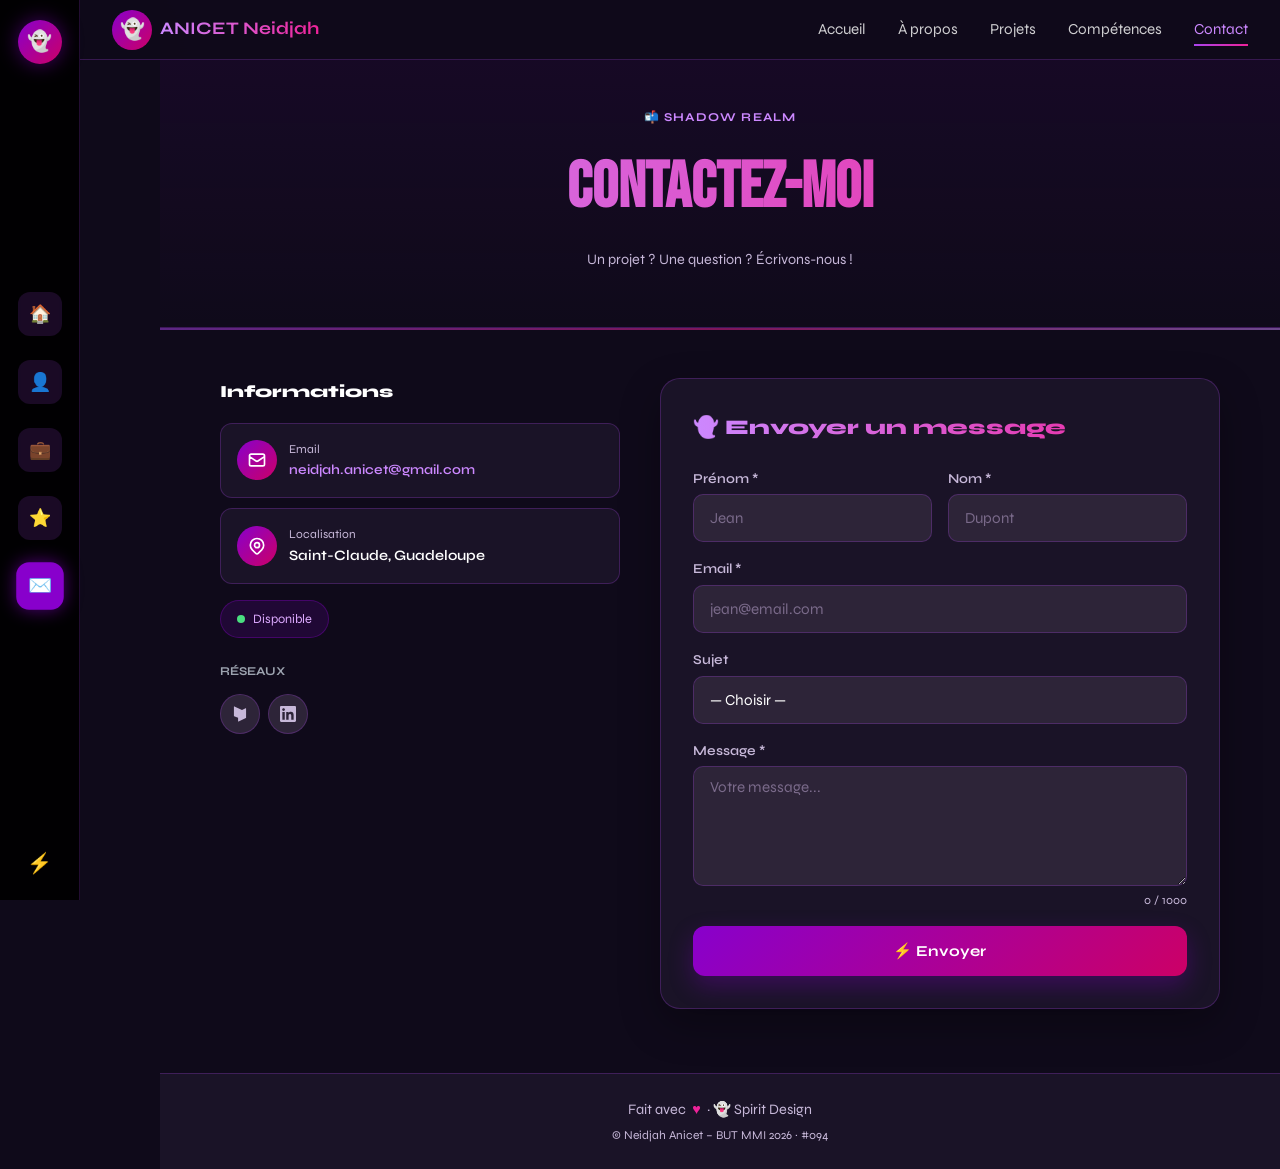
<file: contact.html>
<!DOCTYPE html>
<html lang="fr">
<head>
  <meta charset="UTF-8" />
  <meta name="viewport" content="width=device-width, initial-scale=1.0, maximum-scale=5.0" />
  <meta name="theme-color" content="#0f0a1a" />
  <title>ANICET Neidjah — Contact 👻</title>
  <link rel="preconnect" href="https://fonts.googleapis.com">
  <link rel="preconnect" href="https://fonts.gstatic.com" crossorigin>
  <link href="https://fonts.googleapis.com/css2?family=Bebas+Neue&family=Syne:wght@400;600;700;800&display=swap" rel="stylesheet">
  <link href="style.css" rel="stylesheet" />
  <link rel="shortcut icon" href="images/Netmeeting.png">
</head>
<body>

<canvas id="particles"></canvas>

<nav class="navbar">
  <div class="nav-container">
    <a href="index.html" class="logo">
      <div class="logo-icon">👻</div>
      <span class="logo-text">ANICET Neidjah</span>
    </a>
    <div class="nav-links">
      <a class="nav-link" href="index.html">Accueil</a>
      <a class="nav-link" href="index.html#apropos">À propos</a>
      <a class="nav-link " href="project.html">Projets</a>
      <a class="nav-link" href="index.html#competences">Compétences</a>
      <a class="nav-link active" href="contact.html">Contact</a>
    </div>
    <button class="menu-toggle" id="menuToggle" aria-label="Menu">
      <span></span><span></span><span></span>
    </button>
  </div>
</nav>

<div class="nav-links-mobile" id="navMobile">
  <a class="nav-link" href="index.html">🏠 Accueil</a>
  <a class="nav-link" href="index.html#apropos">👤 À propos</a>
  <a class="nav-link" href="project.html">💼 Projets</a>
  <a class="nav-link" href="index.html#competences">⭐ Compétences</a>
  <a class="nav-link" href="contact.html">✉️ Contact</a>
</div>

<nav class="nav-sidebar">
  <div class="nav-logo-sidebar">👻</div>
  <a class="nav-btn-sidebar" href="index.html" title="Accueil">🏠<span class="tooltip">Accueil</span></a>
  <a class="nav-btn-sidebar" href="index.html#apropos" title="À propos">👤<span class="tooltip">À propos</span></a>
  <a class="nav-btn-sidebar " href="project.html" title="Projets">💼<span class="tooltip">Projets</span></a>
  <a class="nav-btn-sidebar" href="index.html#competences" title="Compétences">⭐<span class="tooltip">Compétences</span></a>
  <a class="nav-btn-sidebar active" href="contact.html" title="Contact">✉️<span class="tooltip">Contact</span></a>
  <div class="nav-zap">⚡</div>
</nav>

<nav class="bottom-nav">
  <a class="bottom-nav-btn" href="index.html"><span>🏠</span><span>Accueil</span></a>
  <a class="bottom-nav-btn" href="index.html#apropos"><span>👤</span><span>À propos</span></a>
  <a class="bottom-nav-btn " href="project.html"><span>💼</span><span>Projets</span></a>
  <a class="bottom-nav-btn" href="index.html#competences"><span>⭐</span><span>Skills</span></a>
  <a class="bottom-nav-btn active" href="contact.html"><span>✉️</span><span>Contact</span></a>
</nav>

<div style="margin-left:var(--nav-w);">
  <div class="contact-hero">
    <p class="contact-hero-eyebrow">📬 Shadow Realm</p>
    <h1 class="contact-hero-title">Contactez-moi</h1>
    <p class="contact-hero-sub">Un projet ? Une question ? Écrivons-nous !</p>
  </div>
  <div class="section-divider"></div>

  <section class="contact-main-section">
    <div class="contact-main">
      <div>
        <h2 style="font-size:17px;font-weight:800;margin-bottom:18px">Informations</h2>
        <div class="info-cards-stack">
          <div class="info-card">
            <div class="info-icon">
              <svg width="20" height="20" fill="none" stroke="white" viewBox="0 0 24 24"><path stroke-linecap="round" stroke-linejoin="round" stroke-width="2" d="M3 8l7.89 5.26a2 2 0 002.22 0L21 8M5 19h14a2 2 0 002-2V7a2 2 0 00-2-2H5a2 2 0 00-2 2v10a2 2 0 002 2z"/></svg>
            </div>
            <div>
              <div class="info-label">Email</div>
              <div class="info-value" style="color:var(--purple-400);font-size:0.85rem">neidjah.anicet@gmail.com</div>
            </div>
          </div>
          <div class="info-card">
            <div class="info-icon">
              <svg width="20" height="20" fill="none" stroke="white" viewBox="0 0 24 24"><path stroke-linecap="round" stroke-linejoin="round" stroke-width="2" d="M17.657 16.657L13.414 20.9a1.998 1.998 0 01-2.827 0l-4.244-4.243a8 8 0 1111.314 0z"/><path stroke-linecap="round" stroke-linejoin="round" stroke-width="2" d="M15 11a3 3 0 11-6 0 3 3 0 016 0z"/></svg>
            </div>
            <div>
              <div class="info-label">Localisation</div>
              <div class="info-value">Saint-Claude, Guadeloupe</div>
            </div>
          </div>
        </div>
        <div class="avail-badge"><span class="avail-dot"></span>Disponible</div>
        <p class="social-label">Réseaux</p>
        <div class="social-row">
          <a href="sillylinks.duckdns.org" target="_blank" class="social-btn-round" aria-label="Portfolio">
            <svg width="18" height="18" fill="currentColor" viewBox="0 0 640 640"><path d="M529.2,465.1L269.1,590c-1.6,0.8-3.4,1.2-5.2,1.2c-2.2,0-4.4-0.6-6.4-1.8c-3.5-2.2-5.6-6-5.6-10.2V455.5l-140.5-58.8c-4.5-1.9-7.4-6.2-7.4-11.1V60.8c0-4.1,2.1-8,5.6-10.2c3.5-2.2,7.9-2.4,11.6-0.7l270.4,129.8l127.3-61.1c3.7-1.8,8.1-1.5,11.6,0.7c3.5,2.2,5.6,6,5.6,10.2v324.8C536,458.9,533.4,463.1,529.2,465.1z"/></svg>
          </a>
          <a href="https://gp.linkedin.com/in/neidjah-anicet-830332389" target="_blank" class="social-btn-round" aria-label="LinkedIn">
            <svg width="16" height="16" fill="currentColor" viewBox="0 0 24 24"><path d="M20.447 20.452h-3.554v-5.569c0-1.328-.027-3.037-1.852-3.037-1.853 0-2.136 1.445-2.136 2.939v5.667H9.351V9h3.414v1.561h.046c.477-.9 1.637-1.85 3.37-1.85 3.601 0 4.267 2.37 4.267 5.455v6.286zM5.337 7.433c-1.144 0-2.063-.926-2.063-2.065 0-1.138.92-2.063 2.063-2.063 1.14 0 2.064.925 2.064 2.063 0 1.139-.925 2.065-2.064 2.065zm1.782 13.019H3.555V9h3.564v11.452zM22.225 0H1.771C.792 0 0 .774 0 1.729v20.542C0 23.227.792 24 1.771 24h20.451C23.2 24 24 23.227 24 22.271V1.729C24 .774 23.2 0 22.222 0h.003z"/></svg>
          </a>
        </div>
      </div>

      <div class="form-card">
        <h2 class="form-title">👻 Envoyer un message</h2>
        <div id="form-success" class="alert alert-success">
          <svg width="18" height="18" fill="none" stroke="currentColor" viewBox="0 0 24 24"><path stroke-linecap="round" stroke-linejoin="round" stroke-width="2" d="M9 12l2 2 4-4m6 2a9 9 0 11-18 0 9 9 0 0118 0z"/></svg>
          <div><strong>Message envoyé !</strong><br/>Je vous répondrai vite.</div>
        </div>
        <div id="form-error" class="alert alert-error">
          <svg width="18" height="18" fill="none" stroke="currentColor" viewBox="0 0 24 24"><path stroke-linecap="round" stroke-linejoin="round" stroke-width="2" d="M12 8v4m0 4h.01M21 12a9 9 0 11-18 0 9 9 0 0118 0z"/></svg>
          <div><strong>Erreur.</strong><br/>Réessayez ou envoyez un email.</div>
        </div>
       <form id="contact-form" action="https://formspree.io/f/mykbgjzo" method="POST" novalidate>
          <div class="form-row">
            <div class="form-group">
                <label class="form-label" for="firstname">Prénom *</label>
                <input type="text" id="firstname" name="firstname" placeholder="Jean" autocomplete="given-name" class="form-input"/>
              <div class="field-error" id="firstname-error">Requis.</div>
            </div>
            <div class="form-group">
                <label class="form-label" for="name">Nom *</label>
                <input type="text" id="name" name="name" class="form-input" placeholder="Dupont" autocomplete="family-name"/>
              <div class="field-error" id="name-error">Requis.</div>
            </div>
          </div>
          <div class="form-group">
            <label class="form-label" for="email">Email *</label>
              <input type="email" id="email" name="email" class="form-input" placeholder="jean@email.com" autocomplete="email"/>
            <div class="field-error" id="email-error">Email invalide.</div>
          </div>
          <div class="form-group">
            <label class="form-label" for="subject">Sujet</label>
            <select id="subject" name="subject" class="form-select">

              <option value="">— Choisir —</option>
              <option value="Collaboration">Collaboration</option>
              <option value="Stage/Alternance">Stage / Alternance</option>
              <option value="Projet freelance">Projet freelance</option>
              <option value="Question">Question</option>
              <option value="Autre">Autre</option>
            </select>
          </div>
          <div class="form-group">
            <label class="form-label" for="message">Message *</label>
              <textarea id="message" name="message" rows="4" class="form-textarea" placeholder="Votre message..." maxlength="1000"></textarea> 
            <div class="char-count" id="char-count">0 / 1000</div>
            <div class="field-error" id="message-error">Min. 10 caractères.</div>
          </div>
          <button type="submit" class="submit-btn" id="submit-btn">
            <span class="btn-text">⚡ Envoyer</span>
            <span class="spinner" id="spinner"></span>
          </button>
        </form>
      </div>
    </div>
  </section>

  <footer class="footer">
    <div class="container">
      <p class="footer-text">Fait avec <span class="heart-pulse">♥</span> · 👻 Spirit Design</p>
      <p class="footer-copyright">© Neidjah Anicet – BUT MMI 2026 · #094</p>
    </div>
  </footer>
</div>

<div class="toast" id="toast">👻 Message envoyé ! Je réponds vite.</div>

<script>
   /* ── Formspree AJAX ── */
    (function () {
        const form       = document.getElementById('contact-form');
        const btnText    = form ? form.querySelector('.btn-text')    : null;
        const spinner    = form ? form.querySelector('.spinner')     : null;
        const submitBtn  = document.getElementById('submit-btn');
        const successBox = document.getElementById('form-success');
        const errorBox   = document.getElementById('form-error');
 
        /* Compteur de caractères */
        const textarea   = document.getElementById('message');
        const charCount  = document.getElementById('char-count');
        if (textarea && charCount) {
            textarea.addEventListener('input', () => {
                charCount.textContent = textarea.value.length + ' / 1000';
            });
        }
 
        /* Validation inline */
        function validateField(id, errorId, check) {
            const input = document.getElementById(id);
            const err   = document.getElementById(errorId);
            if (!input || !err) return true;
            const valid = check(input.value.trim());
            input.classList.toggle('input-error', !valid);
            err.style.display = valid ? 'none' : 'block';
            return valid;
        }
 
        function validateForm() {
            const okFirst   = validateField('firstname', 'firstname-error', v => v.length > 0);
            const okName    = validateField('name',      'name-error',      v => v.length > 0);
            const okEmail   = validateField('email',     'email-error',     v => /^[^\s@]+@[^\s@]+\.[^\s@]+$/.test(v));
            const okMessage = validateField('message',   'message-error',   v => v.length >= 10);
            return okFirst && okName && okEmail && okMessage;
        }
 
        /* Envoi AJAX vers Formspree */
        if (form) {
            form.addEventListener('submit', async function (e) {
                e.preventDefault();
 
                /* Masquer anciens messages */
                if (successBox) successBox.style.display = 'none';
                if (errorBox)   errorBox.style.display   = 'none';
 
                if (!validateForm()) return;
 
                /* État chargement */
                if (submitBtn)  submitBtn.disabled   = true;
                if (btnText)    btnText.style.display = 'none';
                if (spinner)    spinner.style.display = 'inline-block';
 
                const data = new FormData(form);
 
                try {
                    const res = await fetch(form.action, {
                        method: 'POST',
                        body: data,
                        headers: { 'Accept': 'application/json' }
                    });
 
                    if (res.ok) {
                        if (successBox) {
                            successBox.style.display = 'flex';
                            successBox.scrollIntoView({ behavior: 'smooth', block: 'nearest' });
                        }
                        form.reset();
                        if (charCount) charCount.textContent = '0 / 1000';
                    } else {
                        throw new Error('Réponse serveur : ' + res.status);
                    }
                } catch (err) {
                    console.error(err);
                    if (errorBox) {
                        errorBox.style.display = 'flex';
                        errorBox.scrollIntoView({ behavior: 'smooth', block: 'nearest' });
                    }
                } finally {
                    if (submitBtn) submitBtn.disabled   = false;
                    if (btnText)   btnText.style.display = 'flex';
                    if (spinner)   spinner.style.display = 'none';
                }
            });
 
            /* Validation à la saisie */
            ['firstname', 'name', 'email', 'message'].forEach(id => {
                const input = document.getElementById(id);
                if (input) {
                    input.addEventListener('blur', () => {
                        if (id === 'email') {
                            validateField(id, id + '-error', v => /^[^\s@]+@[^\s@]+\.[^\s@]+$/.test(v));
                        } else if (id === 'message') {
                            validateField(id, id + '-error', v => v.length >= 10);
                        } else {
                            validateField(id, id + '-error', v => v.length > 0);
                        }
                    });
                }
            });
        }
    })();
</script>
</body>
</html>
</file>
<file: style.css>
/* ══════════════════════════════════════════════════════
   VARIABLES & RESET
══════════════════════════════════════════════════════ */
*, *::before, *::after { 
  margin:0; padding:0; box-sizing:border-box; 
  -webkit-tap-highlight-color:transparent; 
}

:root {
  /* Palette Gengar */
  --purple-950: #1a0030;
  --purple-900: #2d0060;
  --purple-800: #4a0080;
  --purple-700: #6600aa;
  --purple-600: #8800cc;
  --purple-500: #aa44ee;
  --purple-400: #cc88ff;
  --purple-300: #ddaaff;
  --purple-200: #eeccff;
  --pink-600: #cc0066;
  --pink-500: #ee2299;
  --pink-400: #ff55bb;
  
  /* Theme */
  --bg-primary: #0f0a1a;
  --bg-secondary: #1a1327;
  --bg-muted: #2d2438;
  --text-primary: #ffffff;
  --text-muted: #c7b8d9;
  --border-color: rgba(170,68,238,0.25);
  --border-soft: rgba(170,68,238,0.15);
  
  --nav-h: 60px;
  --nav-w: 0px;
  --bottom-nav-h: 70px;
  --container-pad: 1rem;
}

/* Desktop variables */
@media (min-width: 1025px) {
  :root { 
    --nav-w: 80px; 
    --container-pad: 2rem;
  }
}

html { scroll-behavior:smooth; font-size:16px; }
body {
  font-family:'Syne', -apple-system, BlinkMacSystemFont, 'Segoe UI', Roboto, sans-serif;
  background:var(--bg-primary);
  color:var(--text-primary);
  line-height:1.6;
  overflow-x:hidden;
  min-height:100dvh;
}

/* Mobile padding for bottom nav */
@media (max-width: 1024px) {
  body { padding-bottom:var(--bottom-nav-h); }
}

a { text-decoration:none; color:inherit; }
img { max-width:100%; height:auto; display:block; }
button { font-family:inherit; cursor:pointer; border:none; background:none; }

/* Accessibility */
body.text-large { font-size:18px; }
body.text-xlarge { font-size:20px; }
body.high-contrast { 
  --bg-primary:#000; --bg-secondary:#111; --bg-muted:#222; 
  --text-primary:#fff; --text-muted:#ddd; 
  --border-color:rgba(255,144,200,.5); 
}
body.light-theme {
  --bg-primary:#f7f2fb;
  --bg-secondary:#ffffff;
  --bg-muted:#eee3f8;
  --text-primary:#241338;
  --text-muted:#675579;
  --border-color:rgba(102,0,170,.22);
  --border-soft:rgba(102,0,170,.12);
}
body.no-animations *, body.no-animations *::before, body.no-animations *::after { 
  animation:none !important; transition:none !important; 
}

/* ══ PARTICLES (Desktop only) ══ */
#particles {
  position:fixed; inset:0; pointer-events:none; z-index:0;
}
@media (max-width: 1024px), (pointer: coarse) {
  #particles { display:none; }
}

/* ══ ORBS ══ */
.orbs { position:absolute; inset:0; overflow:hidden; pointer-events:none; z-index:0; }
.orb {
  position:absolute; border-radius:50%; filter:blur(40px);
  opacity:.12; animation:orbFloat var(--dur,6s) ease-in-out infinite;
}
@media (max-width: 768px) {
  .orb { filter:blur(25px); opacity:.08; }
}
@keyframes orbFloat {
  0%,100%{transform:translate(0,0) scale(1)}
  50%{transform:translate(var(--tx,20px),var(--ty,-40px)) scale(1.3)}
}

/* ══════════════════════════════════════════════════════
   NAVIGATION TOP
══════════════════════════════════════════════════════ */
.navbar { 
  position:fixed; top:0; left:0; right:0; 
  background:rgba(15,10,26,.95); backdrop-filter:blur(20px); 
  border-bottom:1px solid var(--border-color); 
  z-index:1000; height:var(--nav-h); 
}
@media (min-width: 1025px) {
  .navbar { left:var(--nav-w); }
}

.nav-container { 
  max-width:1200px; margin:0 auto; 
  padding:0 var(--container-pad); 
  height:100%; display:flex; justify-content:space-between; align-items:center; 
}

.logo { display:flex; align-items:center; gap:.5rem; }
.logo-icon { 
  width:36px; height:36px; 
  background:linear-gradient(135deg,var(--purple-600),var(--pink-600)); 
  border-radius:50%; display:flex; align-items:center; justify-content:center;
  font-size:18px; animation:spinSlow 20s linear infinite;
}
@media (min-width: 768px) {
  .logo-icon { width:40px; height:40px; font-size:20px; }
}
@keyframes spinSlow { to { transform:rotate(360deg); } }

.logo-text { 
  font-size:1rem; font-weight:700; 
  background:linear-gradient(to right,var(--purple-400),var(--pink-500)); 
  -webkit-background-clip:text; -webkit-text-fill-color:transparent; 
}
@media (min-width: 768px) {
  .logo-text { font-size:1.1rem; }
}

/* Desktop nav links */
.nav-links { display:none; gap:2rem; }
@media (min-width: 1025px) {
  .nav-links { display:flex; }
}
.nav-link { 
  position:relative; color:rgba(255,255,255,.8); 
  font-size:.95rem; transition:color .3s; 
}
.nav-link:hover, .nav-link.active { color:var(--purple-400); }
.nav-link::after { 
  content:''; position:absolute; bottom:-4px; left:0; width:0; height:2px; 
  background:linear-gradient(to right,var(--purple-500),var(--pink-500)); 
  transition:width .3s; 
}
.nav-link:hover::after, .nav-link.active::after { width:100%; }

/* Menu hamburger */
.menu-toggle { 
  display:flex; flex-direction:column; gap:5px; 
  padding:8px; 
}
@media (min-width: 1025px) {
  .menu-toggle { display:none; }
}
.menu-toggle span { 
  width:24px; height:2.5px; background:var(--text-primary); 
  border-radius:2px; transition:all .3s; 
}
.menu-toggle.active span:nth-child(1) { transform:rotate(45deg) translate(5px,5px); }
.menu-toggle.active span:nth-child(2) { opacity:0; }
.menu-toggle.active span:nth-child(3) { transform:rotate(-45deg) translate(7px,-6px); }

/* Mobile dropdown */
.nav-links-mobile { 
  display:flex; flex-direction:column; 
  position:fixed; top:var(--nav-h); left:0; right:0; 
  background:rgba(15,10,26,.98); backdrop-filter:blur(20px); 
  padding:1rem var(--container-pad); gap:0; 
  border-bottom:1px solid var(--border-color); 
  transform:translateY(-150%); transition:transform .3s ease; 
  opacity:0; pointer-events:none; z-index:999; 
  max-height:calc(100vh - var(--nav-h)); overflow-y:auto;
}
.nav-links-mobile.open { transform:translateY(0); opacity:1; pointer-events:all; }
.nav-links-mobile .nav-link { 
  font-size:1.1rem; padding:1rem 0;
  border-bottom:1px solid rgba(255,255,255,.05);
}
.nav-links-mobile .nav-link:last-child { border-bottom:none; }

/* ══════════════════════════════════════════════════════
   SIDEBAR (Desktop)
══════════════════════════════════════════════════════ */
.nav-sidebar { display:none; }
@media (min-width: 1025px) {
  .nav-sidebar {
    display:flex; flex-direction:column; align-items:center; justify-content:center; gap:24px;
    position:fixed; left:0; top:0; width:var(--nav-w); height:100vh;
    background:rgba(0,0,0,.92); backdrop-filter:blur(12px);
    border-right:1px solid rgba(170,68,238,.2); z-index:1001;
  }
  .nav-logo-sidebar {
    position:absolute; top:20px; width:44px; height:44px;
    background:linear-gradient(135deg,var(--purple-600),var(--pink-600));
    border-radius:50%; display:flex; align-items:center; justify-content:center;
    font-size:20px; box-shadow:0 0 20px rgba(136,0,204,.5);
    animation:spinSlow 20s linear infinite;
  }
  .nav-btn-sidebar {
    width:44px; height:44px; border-radius:12px;
    background:rgba(170,68,238,.15); color:var(--purple-300);
    display:flex; align-items:center; justify-content:center;
    font-size:18px; position:relative; transition:all .2s;
  }
  .nav-btn-sidebar:hover, .nav-btn-sidebar.active {
    background:var(--purple-600); color:white;
    transform:scale(1.08); box-shadow:0 0 16px rgba(136,0,204,.6);
  }
  .nav-btn-sidebar .tooltip {
    position:absolute; left:calc(100% + 14px);
    background:rgba(45,0,96,.95); color:white;
    font-size:12px; padding:4px 10px; border-radius:6px;
    white-space:nowrap; opacity:0; pointer-events:none;
    transition:opacity .2s;
  }
  .nav-btn-sidebar:hover .tooltip { opacity:1; }
  .nav-zap {
    position:absolute; bottom:20px; font-size:20px;
    animation:floatY 2s ease-in-out infinite; color:var(--purple-400);
  }
}
@keyframes floatY { 0%,100%{transform:translateY(0)} 50%{transform:translateY(-8px)} }

/* ══════════════════════════════════════════════════════
   BOTTOM NAV (Mobile)
══════════════════════════════════════════════════════ */
.bottom-nav {
  display:flex; position:fixed; bottom:0; left:0; right:0;
  height:var(--bottom-nav-h); padding-bottom:env(safe-area-inset-bottom,0);
  background:rgba(15,10,26,.98); backdrop-filter:blur(20px);
  border-top:1px solid var(--border-color); z-index:1000;
  align-items:center; justify-content:space-around; padding:0 4px;
}
@media (min-width: 1025px) {
  .bottom-nav { display:none; }
}
.bottom-nav-btn {
  display:flex; flex-direction:column; align-items:center; justify-content:center;
  gap:3px; color:var(--purple-300); font-size:10px;
  padding:6px 8px; border-radius:10px; flex:1; max-width:70px;
  transition:all .2s;
}
.bottom-nav-btn.active, .bottom-nav-btn:active {
  color:var(--purple-400); background:rgba(170,68,238,.15);
}
.bottom-nav-btn span:first-child { font-size:20px; }

/* ══════════════════════════════════════════════════════
   BUTTONS
══════════════════════════════════════════════════════ */
.btn { 
  display:inline-flex; align-items:center; justify-content:center;
  padding:.75rem 1.5rem; border-radius:999px; 
  font-weight:700; font-size:.95rem; transition:all .3s;
  min-height:48px; text-align:center;
}
@media (min-width: 768px) {
  .btn { padding:.875rem 2rem; font-size:1rem; }
}
.btn-primary { 
  background:linear-gradient(90deg,var(--purple-600),var(--pink-600)); 
  color:white; box-shadow:0 10px 25px rgba(136,0,204,.4); 
}
.btn-primary:hover, .btn-primary:active { 
  transform:translateY(-2px); box-shadow:0 15px 35px rgba(136,0,204,.6); 
}
.btn-secondary { 
  background:transparent; color:var(--purple-300); 
  border:2px solid var(--purple-600); 
}
.btn-secondary:hover, .btn-secondary:active { 
  background:var(--purple-600); color:white; 
}

/* ══════════════════════════════════════════════════════
   ANIMATIONS
══════════════════════════════════════════════════════ */
.aos { opacity:0; transform:translateY(25px); transition:opacity .5s, transform .5s; }
.aos.in { opacity:1; transform:translateY(0); }
@media (prefers-reduced-motion: reduce) {
  .aos { opacity:1; transform:none; transition:none; }
}

/* ══════════════════════════════════════════════════════
   FOOTER
══════════════════════════════════════════════════════ */
.footer { 
  background:var(--bg-secondary); border-top:1px solid var(--border-color); 
  padding:1.5rem var(--container-pad); text-align:center; 
}
@media (min-width: 1025px) {
  .footer { margin-left:var(--nav-w); }
}
.footer-text { 
  color:var(--text-muted); font-size:.85rem;
  display:flex; align-items:center; justify-content:center; gap:.4rem; flex-wrap:wrap;
}
@media (min-width: 768px) {
  .footer-text { font-size:.9rem; }
}
.footer-copyright { font-size:.75rem; color:var(--text-muted); margin-top:.3rem; }
.heart-pulse { color:var(--pink-500); animation:pulse 1.2s ease-in-out infinite; }
@keyframes pulse { 0%,100%{transform:scale(1)} 50%{transform:scale(1.25)} }

/* ══════════════════════════════════════════════════════
   HERO SECTION
══════════════════════════════════════════════════════ */
.hero {
  min-height:100vh; 
  display:flex; align-items:center; justify-content:center;
  position:relative; overflow:hidden;
  padding:calc(var(--nav-h) + 1.5rem) var(--container-pad) 2rem;
  background:linear-gradient(135deg,var(--purple-950) 0%,var(--purple-900) 50%,var(--bg-primary) 100%);
}
@media (min-width: 1025px) {
  .hero { margin-left:var(--nav-w); padding:calc(var(--nav-h) + 3rem) 2rem 4rem; }
}

.floating-elements { position:absolute; inset:0; pointer-events:none; }
.float-icon { position:absolute; font-size:1.4rem; opacity:.4; }
@media (min-width: 768px) {
  .float-icon { font-size:1.8rem; opacity:.55; }
}
.star-1 { top:12%; left:6%; color:var(--purple-400); animation:floatAnim 3s ease-in-out infinite; }
.heart-1 { top:22%; right:8%; color:var(--pink-400); animation:floatAnim 4s ease-in-out infinite .5s; }
.skull-1 { bottom:18%; left:8%; color:var(--purple-600); animation:floatAnim 3.5s ease-in-out infinite 1s; }
.star-2 { top:35%; right:5%; color:var(--purple-400); animation:spinAnim 5s linear infinite; display:none; }
.heart-2 { bottom:12%; right:18%; color:var(--pink-400); animation:floatAnim 2.5s ease-in-out infinite .8s; display:none; }
@media (min-width: 768px) {
  .star-2, .heart-2 { display:block; }
}
@keyframes floatAnim { 0%,100%{transform:translateY(0) rotate(0)} 50%{transform:translateY(-15px) rotate(8deg)} }
@keyframes spinAnim { 0%{transform:rotate(0) scale(1)} 50%{transform:rotate(180deg) scale(1.15)} 100%{transform:rotate(360deg) scale(1)} }
@keyframes wiggle { 0%,100%{transform:rotate(0)} 25%{transform:rotate(-4deg)} 75%{transform:rotate(4deg)} }

.hero-inner { 
  max-width:1100px; width:100%; 
  display:flex; flex-direction:column; align-items:center;
  gap:2rem; position:relative; z-index:2; text-align:center;
}
@media (min-width: 900px) {
  .hero-inner { 
    display:grid; grid-template-columns:1fr auto; 
    gap:3rem; align-items:center; text-align:left;
  }
}

.hero-content { width:100%; max-width:600px; }
@media (min-width: 900px) {
  .hero-content { max-width:none; }
}

.hero-badge { 
  display:inline-flex; align-items:center; gap:6px;
  padding:.4rem 1rem; background:linear-gradient(to right,var(--purple-600),var(--pink-600));
  border-radius:50px; font-size:.75rem; margin-bottom:1rem;
  animation:wiggle .5s ease .8s; color:white;
}
@media (min-width: 768px) {
  .hero-badge { padding:.5rem 1.25rem; font-size:.85rem; margin-bottom:1.25rem; }
}

.hero-title { 
  font-family:'Bebas Neue',sans-serif;
  font-size:clamp(2.8rem,12vw,5.5rem); line-height:1;
  margin-bottom:.75rem;
  background:linear-gradient(to right,var(--purple-400),var(--pink-500),var(--purple-600)); 
  -webkit-background-clip:text; -webkit-text-fill-color:transparent;
  filter:drop-shadow(0 0 15px rgba(170,68,238,.3));
}
@media (min-width: 768px) {
  .hero-title { 
    font-size:clamp(3.5rem,9vw,6rem); 
    filter:drop-shadow(0 0 25px rgba(170,68,238,.3));
  }
}

.hero-subtitle { 
  font-size:clamp(.9rem,3.5vw,1.15rem); 
  color:var(--purple-200); margin-bottom:1.5rem;
}
@media (min-width: 768px) {
  .hero-subtitle { margin-bottom:2rem; }
}

.hero-buttons { 
  display:flex; flex-direction:column; gap:.75rem;
  width:100%; max-width:280px; margin:0 auto;
}
@media (min-width: 640px) {
  .hero-buttons { 
    flex-direction:row; gap:1rem;
    max-width:none; margin:0;
  }
}

.hero-stats {
  display:grid; grid-template-columns:repeat(3,1fr);
  gap:1rem; margin-top:2rem;
}
@media (min-width: 900px) {
  .hero-stats { margin-top:2.5rem; }
}
.stat { text-align:center; }
.stat-num { 
  font-family:'Bebas Neue',sans-serif; 
  font-size:clamp(1.8rem,6vw,2.5rem); 
  color:var(--purple-400); 
}
.stat-label { font-size:11px; color:var(--purple-300); }
@media (min-width: 768px) {
  .stat-label { font-size:12px; }
}

/* Gengar Widget */
.gengar-widget {
  position:relative; width:160px; min-height:180px;
  display:flex; flex-direction:column; align-items:center; justify-content:center;
  z-index:10;
}
@media (min-width: 900px) {
  .gengar-widget { width:200px; min-height:240px; }
}
.gengar-orb {
  position:absolute; inset:0;
  background:radial-gradient(circle,rgba(136,0,204,.35) 0%,rgba(204,0,102,.15) 60%,transparent 80%);
  border-radius:50%; animation:gOrb 4s ease-in-out infinite;
}
@keyframes gOrb { 0%,100%{transform:scale(1);opacity:.4} 50%{transform:scale(1.15);opacity:.65} }
.gengar-ghost {
  font-size:70px; filter:drop-shadow(0 0 15px rgba(136,0,204,.7));
  animation:gengarFloat 3s ease-in-out infinite;
}
@media (min-width: 768px) {
  .gengar-ghost { font-size:100px; filter:drop-shadow(0 0 25px rgba(136,0,204,.7)); }
}
@keyframes gengarFloat { 0%,100%{transform:translateY(0)} 50%{transform:translateY(-12px)} }
.gengar-label {
  margin-top:8px; font-size:10px; font-weight:700;
  letter-spacing:.1em; text-transform:uppercase; color:rgba(204,136,255,.6);
}
.gengar-types { display:flex; gap:6px; margin-top:6px; }
.g-type {
  font-size:9px; padding:3px 10px; border-radius:999px;
  border:1px solid; backdrop-filter:blur(4px); font-weight:600;
}
.g-ghost { background:rgba(74,0,128,.6); border-color:rgba(136,0,204,.5); color:#ddb4ff; }
.g-poison { background:rgba(100,0,80,.6); border-color:rgba(204,0,102,.5); color:#ffb7d5; }
.gengar-dex { font-size:9px; color:rgba(204,136,255,.4); margin-top:4px; }

.hero-wave { 
  position:absolute; bottom:0; left:0; right:0; 
  height:4rem; background:linear-gradient(to top,var(--bg-secondary),transparent); 
}
@media (min-width: 768px) {
  .hero-wave { height:6rem; }
}

/* ══════════════════════════════════════════════════════
   ABOUT SECTION
══════════════════════════════════════════════════════ */
.about { background:var(--bg-secondary); position:relative; }
@media (min-width: 1025px) {
  .about { margin-left:var(--nav-w); }
}

.about-container { padding:3rem var(--container-pad); }
@media (min-width: 768px) {
  .about-container { padding:4rem var(--container-pad); }
}

.section-header { text-align:center; margin-bottom:2rem; }
@media (min-width: 768px) {
  .section-header { margin-bottom:3rem; }
}
.section-title {
  font-family:'Bebas Neue',sans-serif;
  font-size:clamp(2.2rem,7vw,3.5rem);
  background:linear-gradient(to right,var(--purple-400),var(--pink-500));
  -webkit-background-clip:text; -webkit-text-fill-color:transparent;
  line-height:1.1; margin-bottom:6px;
}
.section-subtitle { color:var(--purple-300); font-size:.95rem; }
@media (min-width: 768px) {
  .section-subtitle { font-size:1.05rem; }
}

.about-grid { 
  display:flex; flex-direction:column; align-items:center;
  gap:2rem;
}
@media (min-width: 900px) {
  .about-grid { 
    display:grid; grid-template-columns:1fr 1.2fr;
    gap:3rem; align-items:center;
  }
}

.about-image { position:relative; width:100%; max-width:350px; }
@media (min-width: 900px) {
  .about-image { max-width:none; }
}
.image-wrapper { 
  position:relative; border-radius:1rem; overflow:hidden;
  border:2px solid rgba(170,68,238,.35);
  box-shadow:0 15px 40px rgba(136,0,204,.2);
}
@media (min-width: 768px) {
  .image-wrapper { 
    border:3px solid rgba(170,68,238,.35);
    box-shadow:0 20px 60px rgba(136,0,204,.2);
  }
}
.image-wrapper img { width:100%; height:260px; object-fit:cover; }
@media (min-width: 768px) {
  .image-wrapper img { height:380px; }
}
.image-overlay { 
  position:absolute; inset:0; 
  background:linear-gradient(to top,var(--bg-secondary),transparent); opacity:.5; 
}
.sparkle-icon { 
  position:absolute; top:-.6rem; right:-.6rem;
  width:44px; height:44px;
  background:linear-gradient(135deg,var(--purple-600),var(--pink-600));
  border-radius:50%; display:flex; align-items:center; justify-content:center;
  font-size:1.4rem; box-shadow:0 8px 25px rgba(136,0,204,.5);
  animation:wiggle 2s ease-in-out infinite;
}
@media (min-width: 768px) {
  .sparkle-icon { 
    top:-1rem; right:-1rem; width:52px; height:52px;
    font-size:1.6rem; box-shadow:0 10px 30px rgba(136,0,204,.5);
  }
}

.about-content { display:flex; flex-direction:column; gap:1rem; width:100%; }
@media (min-width: 768px) {
  .about-content { gap:1.25rem; }
}
.about-text { font-size:.95rem; line-height:1.7; }
@media (min-width: 768px) {
  .about-text { font-size:1.05rem; line-height:1.8; }
}
.about-text.muted { color:var(--text-muted); }

.about-stat { font-size:2rem; font-weight:800; color:var(--purple-400); }
@media (min-width: 768px) {
  .about-stat { font-size:2.5rem; }
}

.about-cards { 
  display:grid; grid-template-columns:repeat(3,1fr); gap:.6rem; margin-top:.75rem;
}
@media (min-width: 768px) {
  .about-cards { gap:1rem; margin-top:1rem; }
}
.about-card { 
  background:rgba(45,0,96,.3); border-radius:.75rem;
  padding:1rem .5rem; text-align:center;
  border:1px solid var(--border-color); transition:transform .3s;
}
.about-card:hover { transform:translateY(-4px); }
.card-icon { font-size:1.5rem; margin-bottom:.4rem; }
.about-card h4 { font-size:.8rem; font-weight:600; }
@media (min-width: 768px) {
  .card-icon { font-size:1.75rem; }
  .about-card h4 { font-size:.9rem; }
}

.gengar-stats-row {
  display:grid; grid-template-columns:1fr 1fr;
  gap:10px; margin-top:8px;
}
.g-stat {
  background:rgba(136,0,204,.1); border:1px solid rgba(136,0,204,.25);
  border-radius:10px; padding:10px 14px;
}
.g-stat-num { font-size:1.4rem; font-weight:800; color:var(--purple-400); }
.g-stat-label { font-size:.7rem; color:var(--text-muted); }

/* Moves */
.moves-title { 
  font-family:'Bebas Neue',sans-serif;
  font-size:clamp(1.8rem,5vw,2.5rem); text-align:center;
  margin:2.5rem 0 1.25rem;
  background:linear-gradient(to right,var(--purple-400),var(--pink-500));
  -webkit-background-clip:text; -webkit-text-fill-color:transparent;
}
.moves-grid {
  display:grid; grid-template-columns:repeat(2,1fr); gap:12px;
}
@media (min-width: 768px) {
  .moves-grid { grid-template-columns:repeat(4,1fr); gap:16px; }
}
.move-card {
  background:linear-gradient(135deg,rgba(45,0,96,.5),rgba(0,0,0,.5));
  border:1px solid rgba(170,68,238,.2); border-radius:12px;
  padding:16px 12px; transition:all .25s; backdrop-filter:blur(6px);
}
.move-card:hover { transform:translateY(-5px); box-shadow:0 12px 35px rgba(136,0,204,.3); }
.move-icon {
  width:40px; height:40px;
  background:linear-gradient(135deg,var(--purple-600),var(--pink-600));
  border-radius:10px; display:flex; align-items:center; justify-content:center;
  font-size:18px; margin-bottom:12px; box-shadow:0 4px 15px rgba(136,0,204,.4);
}
@media (min-width: 768px) {
  .move-icon { width:46px; height:46px; font-size:20px; }
}
.move-name { font-size:15px; font-weight:700; color:white; margin-bottom:4px; }
.move-desc { font-size:12px; color:var(--purple-200); line-height:1.4; }

/* ══════════════════════════════════════════════════════
   PROJECTS SECTION
══════════════════════════════════════════════════════ */
.projects-section { background:var(--bg-primary); position:relative; }
@media (min-width: 1025px) {
  .projects-section { margin-left:var(--nav-w); }
}

.projects-container { padding:3rem var(--container-pad); }
@media (min-width: 768px) {
  .projects-container { padding:4rem var(--container-pad); }
}

.projects-grid-home { 
  display:grid; grid-template-columns:1fr; gap:1.25rem;
}
@media (min-width: 640px) {
  .projects-grid-home { grid-template-columns:repeat(2,1fr); }
}
@media (min-width: 1024px) {
  .projects-grid-home { grid-template-columns:repeat(3,1fr); gap:1.5rem; }
}

/* Search & Filters */
.tag-search-wrapper { 
  position:relative; margin-bottom:1.25rem; max-width:100%;
}
@media (min-width: 640px) {
  .tag-search-wrapper { max-width:400px; margin:0 auto 1.5rem; }
}
.tag-search { 
  width:100%; padding:.7rem 1rem .7rem 2.5rem;
  background:var(--bg-secondary); border:1px solid var(--border-color);
  border-radius:.75rem; color:var(--text-primary);
  font-size:.9rem; font-family:'Syne',sans-serif;
}
.tag-search:focus { outline:none; border-color:var(--purple-500); }
.tag-search::placeholder { color:var(--text-muted); }
.search-icon { position:absolute; left:12px; top:50%; transform:translateY(-50%); }

.filter-bar { 
  display:flex; flex-wrap:wrap; gap:8px;
  margin-bottom:1.5rem; justify-content:center;
}
.filter-btn { 
  padding:.45rem 1rem; border-radius:50px;
  border:1px solid var(--border-color); background:var(--bg-muted);
  color:var(--text-muted); font-size:.8rem;
  font-family:'Syne',sans-serif; transition:all .3s;
}
.filter-btn:hover { border-color:var(--purple-500); color:var(--purple-400); }
.filter-btn.active { 
  background:linear-gradient(135deg,var(--purple-600),var(--pink-600));
  color:white; border-color:transparent;
}

.projects-grid-full { 
  display:grid; grid-template-columns:1fr; gap:1.25rem;
}
@media (min-width: 640px) {
  .projects-grid-full { grid-template-columns:repeat(2,1fr); }
}
@media (min-width: 1024px) {
  .projects-grid-full { grid-template-columns:repeat(3,1fr); gap:1.5rem; }
}

/* Project Cards */
.project-card {
  background:var(--bg-secondary); border-radius:1rem; overflow:hidden;
  border:1px solid var(--border-color);
  box-shadow:0 8px 25px rgba(0,0,0,.3);
  transition:all .3s;
}
.project-card:hover { 
  transform:translateY(-6px); box-shadow:0 15px 40px rgba(136,0,204,.3);
}
.project-image { position:relative; height:170px; overflow:hidden; }
@media (min-width: 768px) {
  .project-image { height:200px; }
}
.project-image img { width:100%; height:100%; object-fit:cover; transition:transform .5s; }
.project-card:hover .project-image img { transform:scale(1.06); }
.project-overlay {
  position:absolute; inset:0; background:rgba(15,10,26,.6);
  display:flex; align-items:center; justify-content:center;
  opacity:0; transition:opacity .3s;
}
@media (hover:none) {
  .project-overlay { opacity:1; background:rgba(15,10,26,.25); }
}
.project-card:hover .project-overlay { opacity:1; }
.project-link-btn {
  width:42px; height:42px; border-radius:9999px;
  background:white; display:flex; align-items:center; justify-content:center;
}
.project-content { padding:1.25rem; }
.project-content h3 { font-size:1.05rem; margin-bottom:.4rem; font-weight:700; }
.project-content p { color:var(--text-muted); font-size:.85rem; margin-bottom:.75rem; line-height:1.5; }
.project-tags { display:flex; flex-wrap:wrap; gap:.4rem; }
.tag { 
  font-size:.7rem; padding:.3rem .65rem;
  background:var(--bg-muted); color:var(--purple-300);
  border-radius:50px; border:1px solid var(--border-soft);
  transition:all .3s;
}
.tag:hover { background:var(--purple-600); color:var(--bg-primary); }
.project-card.hidden { display:none !important; }
#no-results { text-align:center; padding:2rem; color:var(--text-muted); display:none; }
.view-all-wrap { text-align:center; margin-top:1.5rem; }
@media (min-width: 768px) {
  .view-all-wrap { text-align:right; }
}

/* ══════════════════════════════════════════════════════
   SKILLS SECTION
══════════════════════════════════════════════════════ */
.skills-section { background:var(--bg-secondary); position:relative; }
@media (min-width: 1025px) {
  .skills-section { margin-left:var(--nav-w); }
}

.skills-container { padding:3rem var(--container-pad); }
@media (min-width: 768px) {
  .skills-container { padding:4rem var(--container-pad); }
}

.skills-grid { 
  display:grid; grid-template-columns:1fr; gap:1rem;
}
@media (min-width: 640px) {
  .skills-grid { grid-template-columns:repeat(2,1fr); }
}
@media (min-width: 1024px) {
  .skills-grid { grid-template-columns:repeat(4,1fr); gap:1.25rem; }
}

.skill-category { 
  background:rgba(45,0,96,.3); border-radius:1rem;
  padding:1.25rem; border:1px solid var(--border-color);
  transition:all .3s;
}
.skill-category:hover { 
  border-color:rgba(170,68,238,.4); transform:translateY(-4px);
}
.category-title { 
  color:var(--purple-400); margin-bottom:1rem;
  font-size:.95rem; font-weight:700;
}
.skill-tags { display:flex; flex-wrap:wrap; gap:.4rem; }
.skill-tag { 
  padding:.5rem .8rem; background:rgba(45,36,56,.5);
  color:var(--text-primary); border-radius:.5rem;
  font-size:.8rem; transition:all .3s;
}
.skill-tag:hover { background:var(--purple-600); color:var(--bg-primary); transform:scale(1.03); }

.skills-footer { text-align:center; margin-top:2rem; color:var(--text-muted); font-style:italic; font-size:.9rem; }

/* Gengar Banner */
.gengar-moves-banner {
  margin-top:2rem;
  background:linear-gradient(135deg,rgba(136,0,204,.12),rgba(204,0,102,.08));
  border:1px solid rgba(136,0,204,.25); border-radius:1rem;
  padding:1.25rem; display:flex; flex-direction:column;
  align-items:center; gap:1rem;
}
@media (min-width: 768px) {
  .gengar-moves-banner { 
    flex-direction:row; padding:1.5rem 1.75rem; gap:1.25rem;
  }
}
.gmb-ghost { font-size:2rem; animation:gengarFloat 3s ease-in-out infinite; }
.gmb-text { text-align:center; }
@media (min-width: 768px) {
  .gmb-text { text-align:left; }
}
.gmb-text h4 { font-weight:700; color:white; margin-bottom:.3rem; font-size:.95rem; }
.gmb-text p { font-size:.8rem; color:var(--text-muted); }
.gmb-moves { 
  display:flex; flex-wrap:wrap; gap:.4rem; margin-top:.6rem;
  justify-content:center;
}
@media (min-width: 768px) {
  .gmb-moves { justify-content:flex-start; }
}
.gmb-move {
  font-size:.7rem; padding:4px 10px; border-radius:999px;
  border:1px solid rgba(136,0,204,.4);
  background:rgba(136,0,204,.12); color:#ddb4ff; font-weight:600;
}

/* ══════════════════════════════════════════════════════
   CONTACT SECTION (Preview)
══════════════════════════════════════════════════════ */
.contact-section { background:var(--bg-primary); position:relative; }
@media (min-width: 1025px) {
  .contact-section { margin-left:var(--nav-w); }
}

.contact-container { padding:3rem var(--container-pad); }
@media (min-width: 768px) {
  .contact-container { padding:4rem var(--container-pad); }
}

.contact-grid { 
  display:flex; flex-direction:column; gap:1.5rem;
}
@media (min-width: 900px) {
  .contact-grid { 
    display:grid; grid-template-columns:1fr 1fr; gap:2.5rem;
  }
}

.contact-info { display:flex; flex-direction:column; gap:1.25rem; }
.contact-info p { color:var(--text-muted); font-size:.95rem; line-height:1.7; }

.contact-email { 
  display:inline-flex; align-items:center; gap:.875rem;
  padding:.75rem 1rem; background:var(--bg-secondary);
  border-radius:.75rem; border:1px solid var(--border-color);
  width:100%;
}
@media (min-width: 640px) {
  .contact-email { width:auto; padding:.75rem 1.25rem; }
}
.email-icon { 
  width:44px; height:44px; flex-shrink:0;
  background:rgba(136,0,204,.2); border-radius:50%;
  display:flex; align-items:center; justify-content:center;
  font-size:1.2rem;
}
.email-label { font-size:.75rem; color:var(--text-muted); }
.email-address { font-weight:700; color:var(--purple-400); font-size:.9rem; word-break:break-all; }

.social-links h4 { margin-bottom:.75rem; font-weight:700; font-size:1rem; }
.social-icons { display:flex; gap:.5rem; }
.social-icon { 
  width:44px; height:44px;
  background:var(--bg-secondary); border:1px solid var(--border-color);
  border-radius:50%; display:flex; align-items:center; justify-content:center;
  transition:all .3s;
}
.social-icon:hover { 
  border-color:var(--purple-500); background:rgba(136,0,204,.1);
  transform:scale(1.08) rotate(4deg);
}

/* ══════════════════════════════════════════════════════
   CONTACT PAGE
══════════════════════════════════════════════════════ */
.contact-hero { 
  padding:calc(var(--nav-h) + 2rem) var(--container-pad) 2.5rem;
  text-align:center; background:linear-gradient(180deg,rgba(136,0,204,.08) 0%,transparent 100%);
  border-bottom:1px solid var(--border-color);
}
@media (min-width: 1025px) {
  .contact-hero { margin-left:var(--nav-w); }
}
@media (min-width: 768px) {
  .contact-hero { padding:calc(var(--nav-h) + 3rem) 2rem 3.5rem; }
}

.contact-hero-eyebrow { 
  font-size:11px; font-weight:700; text-transform:uppercase;
  letter-spacing:.1em; color:var(--purple-400); margin-bottom:8px;
}
@media (min-width: 768px) {
  .contact-hero-eyebrow { font-size:12px; margin-bottom:10px; }
}
.contact-hero-title { 
  font-family:'Bebas Neue',sans-serif;
  font-size:clamp(2.2rem,9vw,4rem); font-weight:800; margin-bottom:.5rem;
  background:linear-gradient(to right,var(--purple-400),var(--pink-500));
  -webkit-background-clip:text; -webkit-text-fill-color:transparent;
}
.contact-hero-sub { color:var(--text-muted); font-size:.9rem; max-width:480px; margin:0 auto; }

.section-divider { 
  height:2px; background:linear-gradient(to right,var(--purple-500),var(--pink-500),var(--purple-400));
  opacity:.5;
}
@media (min-width: 1025px) {
  .section-divider { margin-left:var(--nav-w); }
}

.contact-main-section { padding:2.5rem var(--container-pad) 3rem; }
@media (min-width: 1025px) {
  .contact-main-section { margin-left:var(--nav-w); }
}
@media (min-width: 768px) {
  .contact-main-section { padding:3rem 2rem 4rem; }
}

.contact-main { 
  max-width:1000px; margin:0 auto;
  display:flex; flex-direction:column; gap:2rem;
}
@media (min-width: 900px) {
  .contact-main { 
    display:grid; grid-template-columns:1fr 1.4fr; gap:2.5rem;
  }
}

.info-card { 
  display:flex; align-items:center; gap:.75rem;
  padding:1rem; background:var(--bg-secondary);
  border:1px solid var(--border-color); border-radius:.75rem;
  transition:all .3s;
}
.info-card:hover { border-color:var(--purple-500); transform:translateX(4px); }
.info-icon { 
  width:40px; height:40px; flex-shrink:0;
  background:linear-gradient(135deg,var(--purple-600),var(--pink-600));
  border-radius:50%; display:flex; align-items:center; justify-content:center;
}
.info-label { font-size:.75rem; color:var(--text-muted); }
.info-value { font-weight:600; color:white; font-size:.9rem; }
.info-cards-stack { display:flex; flex-direction:column; gap:10px; }

.avail-badge { 
  display:inline-flex; align-items:center; gap:.5rem;
  margin-top:1rem; padding:.5rem 1rem;
  background:rgba(136,0,204,.15); border:1px solid rgba(136,0,204,.35);
  border-radius:50px; font-size:.8rem; color:var(--purple-300);
}
.avail-dot { width:8px; height:8px; background:#4ade80; border-radius:50%; animation:pulseDot 1.5s ease-in-out infinite; }
@keyframes pulseDot { 0%,100%{box-shadow:0 0 0 0 rgba(74,222,128,.6)} 50%{box-shadow:0 0 0 6px rgba(74,222,128,0)} }

.social-label { font-size:12px; font-weight:700; text-transform:uppercase; color:#9ca3af; margin:1.5rem 0 12px; }
.social-row { display:flex; gap:.5rem; }
.social-btn-round { 
  width:40px; height:40px;
  background:var(--bg-muted); border:1px solid var(--border-color);
  border-radius:50%; display:flex; align-items:center; justify-content:center;
  color:var(--text-muted); transition:all .3s;
}
.social-btn-round:hover { 
  background:var(--purple-600); border-color:var(--purple-600); color:white;
  transform:scale(1.08) rotate(4deg);
}

/* Form */
.form-card { 
  background:var(--bg-secondary); border:1px solid var(--border-color);
  border-radius:1rem; padding:1.5rem 1.25rem;
  box-shadow:0 15px 40px rgba(0,0,0,.3);
}
@media (min-width: 768px) {
  .form-card { border-radius:1.25rem; padding:2rem; }
}
.form-title { 
  font-size:1.15rem; font-weight:800; margin-bottom:1.25rem;
  background:linear-gradient(to right,var(--purple-400),var(--pink-500));
  -webkit-background-clip:text; -webkit-text-fill-color:transparent;
}
@media (min-width: 768px) {
  .form-title { font-size:1.3rem; margin-bottom:1.5rem; }
}
.form-row { display:flex; flex-direction:column; gap:.75rem; }
@media (min-width: 640px) {
  .form-row { display:grid; grid-template-columns:1fr 1fr; gap:1rem; }
}
.form-group { margin-bottom:1rem; display:flex; flex-direction:column; gap:.3rem; }
.form-label { font-size:.85rem; color:var(--text-muted); font-weight:600; }
.form-input, .form-select, .form-textarea { 
  width:100%; padding:.7rem 1rem;
  background:var(--bg-muted); border:1px solid var(--border-color);
  border-radius:.625rem; color:var(--text-primary);
  font-size:.95rem; font-family:'Syne',sans-serif;
  min-height:48px;
}
.form-input:focus, .form-select:focus, .form-textarea:focus { 
  outline:none; border-color:var(--purple-500);
  box-shadow:0 0 0 3px rgba(170,68,238,.15);
}
.form-input::placeholder, .form-textarea::placeholder { color:#7a6a8a; }
.form-select { appearance:none; cursor:pointer; }
.form-textarea { resize:vertical; min-height:120px; }
.char-count { font-size:.75rem; color:var(--text-muted); text-align:right; }
.field-error { font-size:.75rem; color:#f87171; display:none; }
.field-error.visible { display:block; }
.form-input.error, .form-textarea.error { border-color:#f87171; }

.alert { 
  display:none; align-items:flex-start; gap:.5rem;
  padding:.875rem 1rem; border-radius:.75rem;
  margin-bottom:1rem; font-size:.9rem;
}
.alert.visible { display:flex; }
.alert-success { background:rgba(74,222,128,.12); border:1px solid rgba(74,222,128,.3); color:#4ade80; }
.alert-error { background:rgba(248,113,113,.12); border:1px solid rgba(248,113,113,.3); color:#f87171; }

.submit-btn { 
  display:flex; align-items:center; justify-content:center; gap:.5rem;
  width:100%; padding:.875rem 1rem;
  border-radius:.75rem; background:linear-gradient(135deg,var(--purple-600),var(--pink-600));
  color:white; font-size:.95rem; font-weight:700;
  box-shadow:0 10px 25px rgba(136,0,204,.3);
  transition:all .3s; min-height:50px;
}
.submit-btn:hover, .submit-btn:active { 
  transform:translateY(-2px); box-shadow:0 15px 35px rgba(136,0,204,.45);
}
.submit-btn:disabled { opacity:.7; cursor:not-allowed; transform:none; }
.spinner { 
  width:18px; height:18px; border:2px solid rgba(255,255,255,.3);
  border-top-color:white; border-radius:50%;
  display:none; animation:spin .7s linear infinite;
}
.spinner.visible { display:block; }
@keyframes spin { to { transform:rotate(360deg); } }

/* ══════════════════════════════════════════════════════
   ACCESSIBILITY PANEL
══════════════════════════════════════════════════════ */
.a11y-btn-fixed { 
  position:fixed; bottom:calc(var(--bottom-nav-h) + 12px); right:12px; z-index:9999;
}
@media (min-width: 1025px) {
  .a11y-btn-fixed { bottom:20px; right:20px; }
}
#a11y-btn { 
  width:48px; height:48px; border-radius:9999px;
  background:linear-gradient(135deg,var(--purple-600),var(--pink-600));
  color:white; box-shadow:0 4px 20px rgba(136,0,204,.4);
  display:flex; align-items:center; justify-content:center;
}
@media (min-width: 768px) {
  #a11y-btn { width:54px; height:54px; }
}
.a11y-panel { 
  display:none; position:absolute; bottom:58px; right:0;
  width:210px; background:var(--bg-secondary);
  border-radius:12px; box-shadow:0 8px 32px rgba(0,0,0,.4);
  border:1px solid var(--border-color); padding:16px;
}
@media (min-width: 768px) {
  .a11y-panel { bottom:64px; width:240px; padding:18px; }
}
.a11y-panel.visible { display:block; }
.a11y-panel h3 { font-size:14px; font-weight:700; margin-bottom:14px; }
.a11y-row { 
  display:flex; align-items:center; justify-content:space-between;
  margin-bottom:12px; padding-bottom:12px;
  border-bottom:1px solid rgba(255,255,255,.06);
}
.a11y-row:last-of-type { border-bottom:none; margin-bottom:0; }
.a11y-row span { font-size:13px; color:var(--text-muted); }
.toggle { 
  position:relative; width:40px; height:22px; border-radius:11px;
  background:var(--bg-muted); border:1px solid var(--border-color);
  cursor:pointer; transition:background .3s;
}
.toggle[aria-checked="true"] { background:var(--purple-600); }
.toggle-circle { 
  position:absolute; top:2px; left:2px; width:16px; height:16px;
  border-radius:50%; background:white; transition:transform .3s;
}
.toggle[aria-checked="true"] .toggle-circle { transform:translateX(18px); }
.size-btns { display:flex; gap:6px; margin-top:8px; }
.size-btn { 
  padding:5px 10px; border-radius:6px;
  border:1px solid var(--border-color); background:var(--bg-muted);
  color:var(--text-muted); font-size:12px; font-family:'Syne',sans-serif;
}
.size-btn.active, .size-btn:hover { background:var(--purple-600); color:var(--bg-primary); border-color:var(--purple-600); }
#reset-btn { 
  width:100%; padding:10px; border-radius:8px;
  border:1px solid var(--border-color); background:var(--bg-muted);
  color:var(--text-muted); font-size:13px; font-family:'Syne',sans-serif;
  margin-top:12px;
}
#reset-btn:hover { background:var(--purple-600); color:var(--bg-primary); }

/* ══════════════════════════════════════════════════════
   PAGES SYSTEM
══════════════════════════════════════════════════════ */
.page { display:none; }
.page.active { display:block; }

/* ══════════════════════════════════════════════════════
   TOAST
══════════════════════════════════════════════════════ */
.toast {
  position:fixed; bottom:calc(var(--bottom-nav-h) + 16px);
  left:16px; right:16px;
  background:linear-gradient(135deg,var(--purple-800),var(--pink-600));
  color:white; padding:12px 18px; border-radius:12px;
  font-size:14px; z-index:9999; opacity:0;
  transform:translateY(20px); transition:all .3s;
  pointer-events:none; text-align:center;
}
@media (min-width: 640px) {
  .toast {
    bottom:24px; left:auto; right:24px;
    width:auto; max-width:380px;
    padding:14px 22px; text-align:left;
  }
}
.toast.show { opacity:1; transform:translateY(0); }

/* Container */
.container { max-width:1200px; margin:0 auto; }
#particles {
  pointer-events: none;
}
.a11y-btn-fixed {
  position: fixed;
  z-index: 9999;
}

/* ── CV Card ── */
.cv-card .cv-preview {
  position: relative;
  background: linear-gradient(135deg, var(--purple-950) 0%, var(--purple-900) 60%, #2a0050 100%);
  display: flex;
  align-items: center;
  justify-content: center;
  min-height: 160px;
  overflow: hidden;
}
.cv-preview-inner {
  display: flex;
  flex-direction: column;
  align-items: center;
  gap: 8px;
  z-index: 1;
}
.cv-icon {
  font-size: 3rem;
  filter: drop-shadow(0 0 12px rgba(170,68,238,0.7));
  animation: cv-float 3s ease-in-out infinite;
}
@keyframes cv-float {
  0%,100% { transform: translateY(0); }
  50%      { transform: translateY(-6px); }
}
.cv-label {
  font-family: 'Bebas Neue', sans-serif;
  font-size: 0.85rem;
  letter-spacing: 0.15em;
  color: var(--purple-300);
  text-transform: uppercase;
}
.cv-glow {
  position: absolute;
  inset: 0;
  background: radial-gradient(ellipse at 50% 100%, rgba(170,68,238,0.25) 0%, transparent 70%);
  pointer-events: none;
}
.cv-btns {
  display: flex;
  gap: 8px;
  margin-top: 12px;
  flex-wrap: wrap;
}
.cv-btn {
  display: inline-flex;
  align-items: center;
  gap: 6px;
  padding: 7px 14px;
  border-radius: 8px;
  font-size: 0.8rem;
  font-weight: 600;
  font-family: 'Syne', sans-serif;
  letter-spacing: 0.02em;
  transition: all 0.2s ease;
  cursor: pointer;
  text-decoration: none;
}
.cv-btn-view {
  background: rgba(170,68,238,0.15);
  border: 1px solid rgba(170,68,238,0.45);
  color: var(--purple-300);
}
.cv-btn-view:hover {
  background: rgba(170,68,238,0.3);
  border-color: var(--purple-400);
  color: #fff;
  transform: translateY(-1px);
  box-shadow: 0 4px 14px rgba(170,68,238,0.3);
}
.cv-btn-dl {
  background: linear-gradient(135deg, var(--purple-700), var(--pink-600));
  border: 1px solid transparent;
  color: #fff;
}
.cv-btn-dl:hover {
  background: linear-gradient(135deg, var(--purple-600), var(--pink-500));
  transform: translateY(-1px);
  box-shadow: 0 4px 14px rgba(238,34,153,0.35);
}

/* ── CV Buttons (À propos) ── */
.cv-btns-about {
  display: flex;
  gap: 12px;
  margin-top: 1.5rem;
  flex-wrap: wrap;
}

/* ── CV Modal Overlay ── */
.cv-modal {
  display: none;
  position: fixed;
  inset: 0;
  z-index: 10000;
  background: rgba(10, 6, 20, 0.85);
  backdrop-filter: blur(6px);
  align-items: center;
  justify-content: center;
  padding: 1rem;
}
.cv-modal.open {
  display: flex;
  animation: cv-modal-in 0.25s ease;
}
@keyframes cv-modal-in {
  from { opacity: 0; transform: scale(0.97); }
  to   { opacity: 1; transform: scale(1); }
}
.cv-modal-box {
  width: 100%;
  max-width: 760px;
  max-height: 90vh;
  background: var(--bg-secondary);
  border: 1px solid var(--border-color);
  border-radius: 1.25rem;
  overflow: hidden;
  display: flex;
  flex-direction: column;
  box-shadow: 0 20px 60px rgba(136,0,204,0.4);
}
.cv-modal-header {
  display: flex;
  align-items: center;
  justify-content: space-between;
  padding: 14px 18px;
  background: var(--bg-muted);
  border-bottom: 1px solid var(--border-soft);
  gap: 12px;
}
.cv-modal-title {
  font-family: 'Bebas Neue', sans-serif;
  font-size: 1rem;
  letter-spacing: 0.08em;
  color: var(--purple-300);
}
.cv-modal-actions {
  display: flex;
  align-items: center;
  gap: 10px;
}
.cv-modal-close {
  width: 32px;
  height: 32px;
  border-radius: 50%;
  background: rgba(170,68,238,0.15);
  border: 1px solid rgba(170,68,238,0.35);
  color: var(--purple-300);
  font-size: 0.85rem;
  display: flex;
  align-items: center;
  justify-content: center;
  cursor: pointer;
  transition: all 0.2s;
}
.cv-modal-close:hover {
  background: rgba(238,34,153,0.25);
  border-color: var(--pink-500);
  color: #fff;
}
.cv-modal-iframe {
  width: 100%;
  flex: 1;
  min-height: 500px;
  border: none;
  background: #fff;
}
@media (max-width: 640px) {
  .cv-modal-iframe { min-height: 70vh; }
}
.proj-modal-btn.disabled {
  opacity: 0.45;
  pointer-events: none;
  cursor: default;
}
     .proj-modal {
        display: none;
        position: fixed;
        inset: 0;
        z-index: 9000;
        align-items: center;
        justify-content: center;
        padding: 1rem;
      }
      .proj-modal.open {
        display: flex;
      }

      .proj-modal-backdrop {
        position: absolute;
        inset: 0;
        background: rgba(8, 3, 18, 0.92);
        backdrop-filter: blur(10px);
        -webkit-backdrop-filter: blur(10px);
        animation: backdropIn 0.2s ease;
      }
      @keyframes backdropIn {
        from {
          opacity: 0;
        }
        to {
          opacity: 1;
        }
      }

      .proj-modal-box {
        position: relative;
        z-index: 1;
        background: linear-gradient(160deg, rgba(28, 8, 52, 0.98) 0%, rgba(15, 4, 32, 0.98) 100%);
        border: 1px solid rgba(170, 68, 238, 0.3);
        border-radius: 20px;
        width: min(920px, 100%);
        max-height: 92vh;
        overflow-y: auto;
        display: flex;
        flex-direction: column;
        animation: modalIn 0.32s cubic-bezier(0.34, 1.46, 0.64, 1);
        box-shadow:
          0 0 80px rgba(136, 0, 204, 0.3),
          0 30px 80px rgba(0, 0, 0, 0.7);
      }
      @keyframes modalIn {
        from {
          opacity: 0;
          transform: scale(0.9) translateY(24px);
        }
        to {
          opacity: 1;
          transform: scale(1) translateY(0);
        }
      }

      .proj-modal-close {
        position: absolute;
        top: 14px;
        right: 14px;
        z-index: 10;
        background: rgba(20, 8, 40, 0.8);
        border: 1px solid rgba(170, 68, 238, 0.5);
        color: #e0c8ff;
        border-radius: 50%;
        width: 38px;
        height: 38px;
        font-size: 1rem;
        cursor: pointer;
        display: flex;
        align-items: center;
        justify-content: center;
        transition:
          background 0.2s,
          transform 0.2s;
      }
      .proj-modal-close:hover {
        background: rgba(204, 0, 102, 0.5);
        transform: scale(1.12) rotate(90deg);
      }

      /* ── Content zone ── */
      .proj-modal-content {
        width: 100%;
        border-radius: 20px 20px 0 0;
        overflow: hidden;
        flex-shrink: 0;
        background: #0a0416;
        min-height: 200px;
        display: flex;
        align-items: center;
        justify-content: center;
      }

      /* Full-size image */
      .proj-modal-content img.proj-full-img {
        width: 100%;
        max-height: 520px;
        object-fit: contain;
        object-position: center;
        display: block;
        background: #0a0416;
      }

      /* Iframe (sites web, YouTube) */
      .proj-modal-content iframe.proj-iframe {
        width: 100%;
        height: 480px;
        border: none;
        display: block;
      }

      /* Placeholder (Google Drive, lien non-embeddable) */
      .proj-modal-placeholder {
        display: flex;
        flex-direction: column;
        align-items: center;
        justify-content: center;
        gap: 1rem;
        padding: 3rem 2rem;
        text-align: center;
        width: 100%;
      }
      .proj-modal-placeholder .ph-thumb {
        width: 100%;
        max-height: 320px;
        object-fit: contain;
        border-radius: 10px;
        opacity: 0.85;
      }
      .proj-modal-placeholder .ph-label {
        color: rgba(200, 180, 230, 0.5);
        font-size: 0.8rem;
        margin-top: 0.5rem;
      }

      /* ── Info body ── */
      .proj-modal-body {
        padding: 1.4rem 1.8rem 1.8rem;
        display: flex;
        flex-direction: column;
        gap: 0.75rem;
      }

      .proj-modal-tags {
        display: flex;
        flex-wrap: wrap;
        gap: 0.4rem;
      }
      .proj-modal-tags .tag {
        background: rgba(136, 0, 204, 0.2);
        border: 1px solid rgba(170, 68, 238, 0.35);
        color: #c084fc;
        border-radius: 20px;
        padding: 3px 12px;
        font-size: 0.72rem;
        font-weight: 600;
        letter-spacing: 0.05em;
        text-transform: uppercase;
      }

      .proj-modal-title {
        font-family: "Bebas Neue", "Syne", sans-serif;
        font-size: clamp(1.6rem, 5vw, 2.4rem);
        font-weight: 800;
        background: linear-gradient(to right, #c084fc, #f472b6);
        -webkit-background-clip: text;
        -webkit-text-fill-color: transparent;
        margin: 0;
        line-height: 1.1;
      }

      .proj-modal-desc {
        color: rgba(200, 180, 230, 0.75);
        font-size: 0.93rem;
        line-height: 1.65;
        margin: 0;
      }

      .proj-modal-btn {
        align-self: flex-start;
        display: inline-flex;
        align-items: center;
        gap: 0.5rem;
        margin-top: 0.2rem;
      }
      .proj-modal-btn.disabled {
        opacity: 0.45;
        pointer-events: none;
        cursor: default;
      }

      /* Make cards clickable */
      .project-card {
        cursor: pointer;
      }
      .project-card:focus-visible {
        outline: 2px solid #c084fc;
        outline-offset: 4px;
      }

      @media (max-width: 600px) {
        .proj-modal-content iframe.proj-iframe {
          height: 240px;
        }
        .proj-modal-content img.proj-full-img {
          max-height: 280px;
        }
        .proj-modal-body {
          padding: 1rem 1.1rem 1.2rem;
        }
      }
</file>
